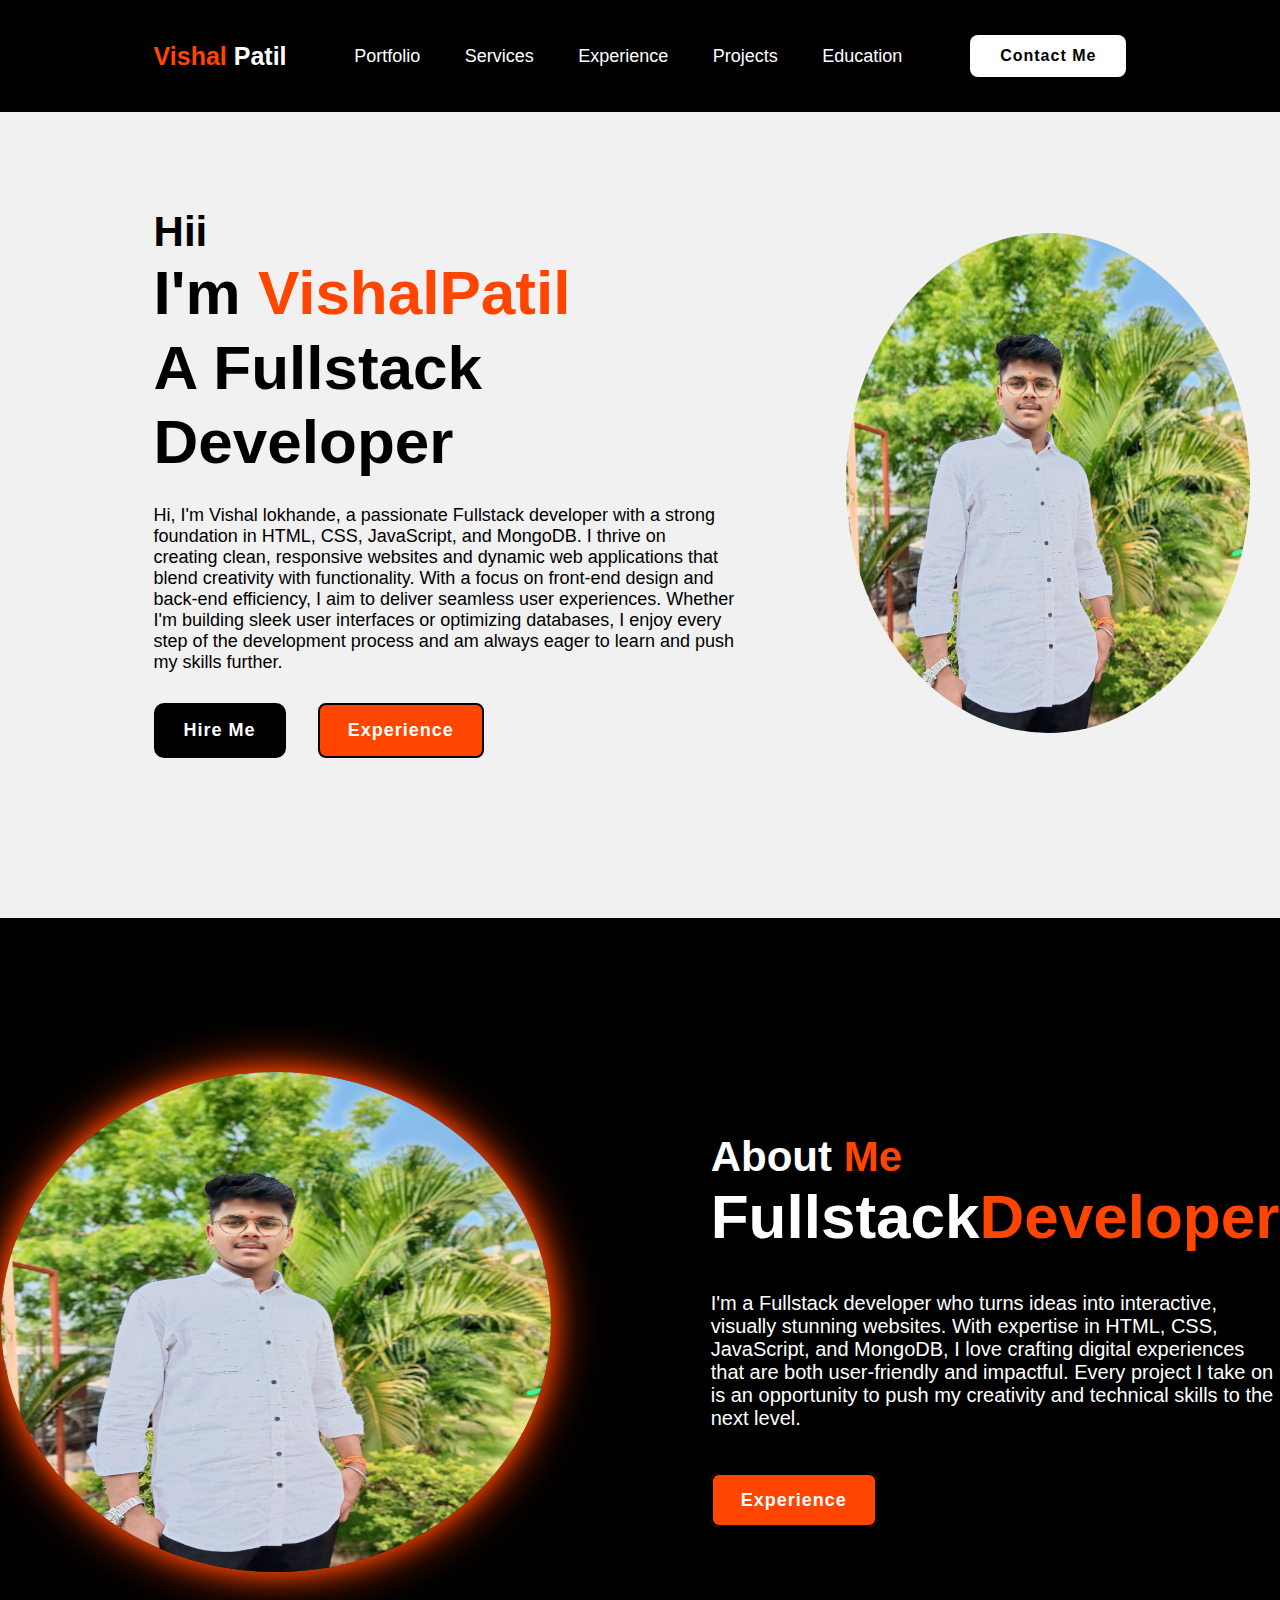
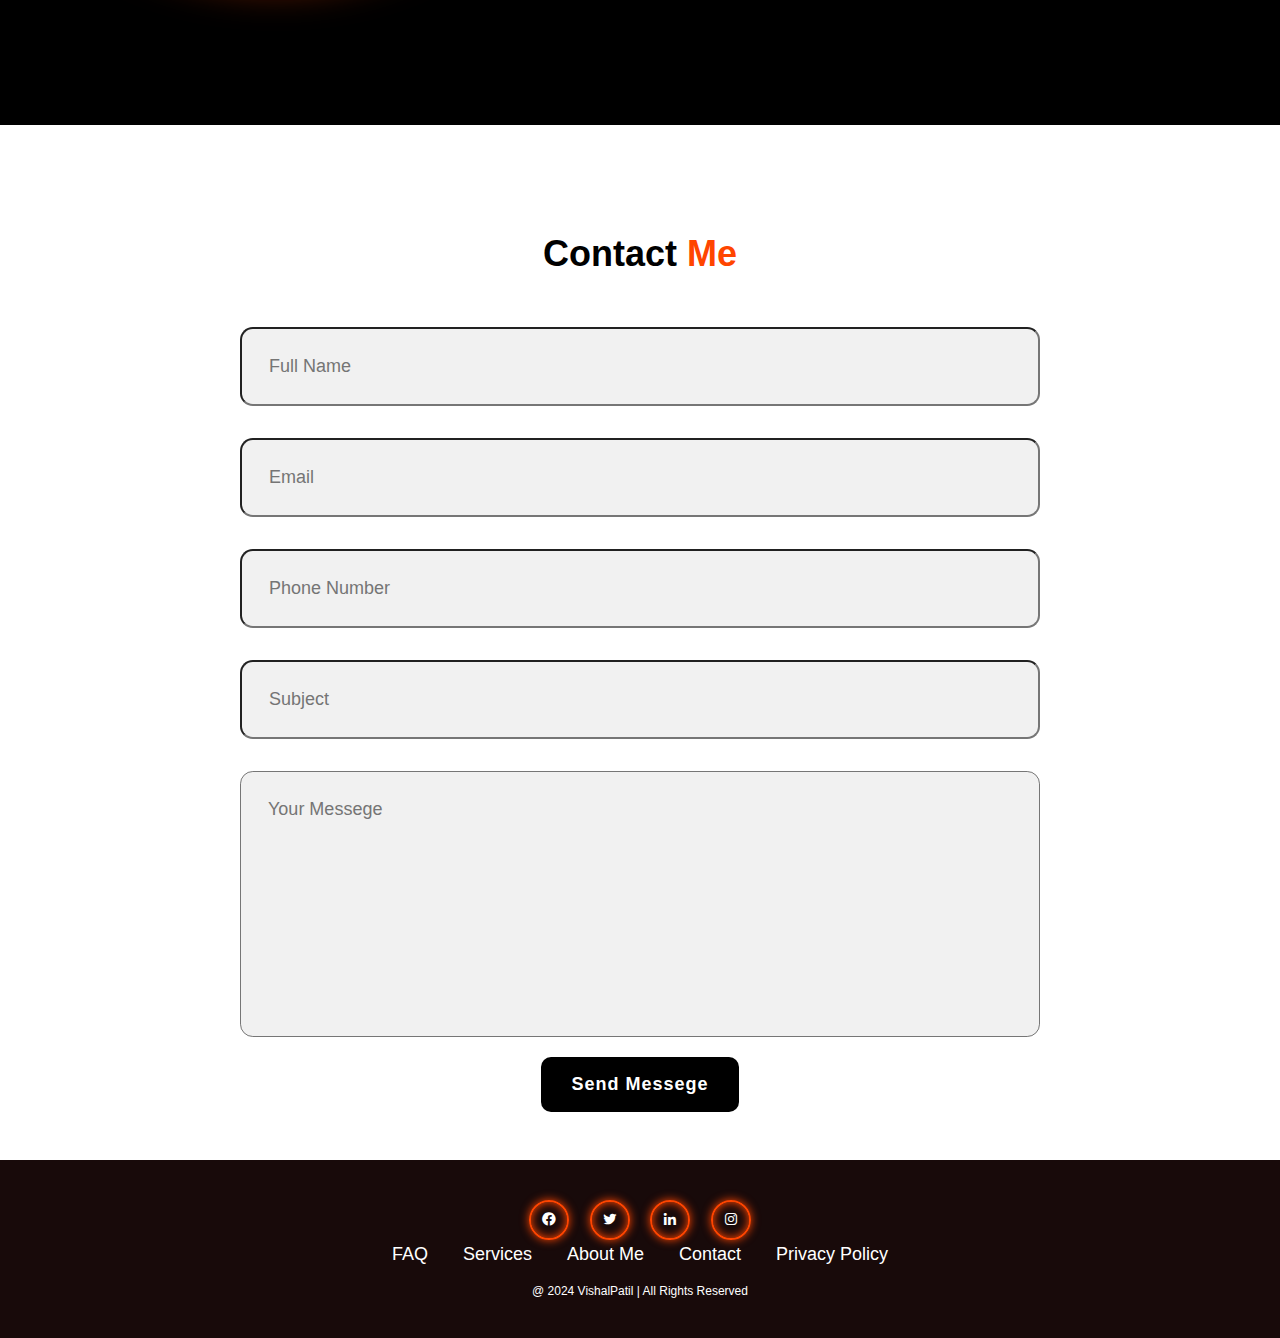
<file: index.html>
<!DOCTYPE html>
<html lang="en">
<head>
    <meta charset="UTF-8">
    <meta name="viewport" content="width=device-width, initial-scale=1.0">
    <title>Document</title>
    <link rel="stylesheet" href="index.css"/>
    <link rel="stylesheet" href="https://unpkg.com/boxicons@2.1.4/css/boxicons.min.css"/>
</head>
<body>
    <header class="header">
        <a href="#" class="logo" > <span>Vishal </span>Patil</a>


        <nav class="navbar">

            <a href="#" class="active">Portfolio</a>
            <a href="#">Services</a>
            <a href="#">Experience</a>
            <a href="#">Projects</a>
            <a href="#">Education</a>
        </nav>
    
        <a href="#" class="contact"> Contact Me</a>
 </header>
< <section class="home">
    <div class="home-content">
        <h3>Hii</h3>
        <h1>I'm <span>VishalPatil<br></span>A Fullstack Developer</h1>


        <p>  Hi, I'm Vishal lokhande, a passionate Fullstack developer with a strong foundation in HTML, CSS, JavaScript, and MongoDB. 
            I thrive on creating clean, responsive websites and dynamic web applications that blend creativity with functionality. 
            With a focus on front-end design and back-end efficiency, 
            I aim to deliver seamless user experiences. Whether I'm building sleek user interfaces or optimizing databases, 
            I enjoy every step of the development process and am always eager to learn and push my skills further.</p>

        <div class="btn-box">
            <button class="btn-1">Hire Me</button>
            <button class="btn-2">Experience</button>
        </div>
    </div>

    <div class="img-box">
        <img src="vishal.jpg" alt="">
    </div>
</section>
   

<section class="about">
    <div class="about-img">
        <img src="vishal.jpg" alt="">
    </div>

<div class="about-content">
    <h2 class="heading">About <span>Me</span></h2>
    <h3>Fullstack<span>Developer</span></h3>
    <p>I'm a  Fullstack developer who turns ideas into interactive, visually stunning websites.
         With expertise in HTML, CSS, JavaScript, and MongoDB, I love crafting digital experiences that are both user-friendly and impactful.
         Every project I take on is an opportunity to push my creativity and technical skills to the next level.</p>
<a href="#" class="btn-2">Experience</a>
</div>

</section>


<section class="Vishal-form">
    <h2 class="contact-me">Contact <span>Me</span></h2>

    <form action="#">

        <div class="input-box">
            <input type="text " placeholder="Full Name">
            <input type="email"
            placeholder="Email">
        </div>
         
        <div class="input-box">
            <input type="number"
            placeholder="Phone Number">
            <input type="text"
            placeholder="Subject">
        </div>
        <textarea name="" id="" cols="30" rows="10" placeholder="Your Messege"></textarea>
            <input type="submit" value="Send Messege" class="btn-1">

    </form>
</section> 

<footer class="footer">

    <div class="social">
        <a href="#"><i class='bx bxl-facebook-circle'></i></a>
        <a href="#"><i class='bx bxl-twitter' ></i></a>
        <a href="#"><i class='bx bxl-linkedin'></i></a>
        <a href="#"><i class='bx bxl-instagram'></i></a>
    
    </div>

    <ul class="list">
        <li>
            <a href="#">FAQ</a>
        </li>
        <li>
            <a href="#">Services</a>
        </li>
        <li>
            <a href="#">About  Me </a>
        </li>
        <li>
            <a href="#">Contact</a>
        </li>
        <li>
            <a href="#">Privacy Policy</a>
        </li>    
    </ul>
    <p class="copyright">@ 2024 VishalPatil | All Rights Reserved</p>
</footer>
    
</body>
</html>
</file>
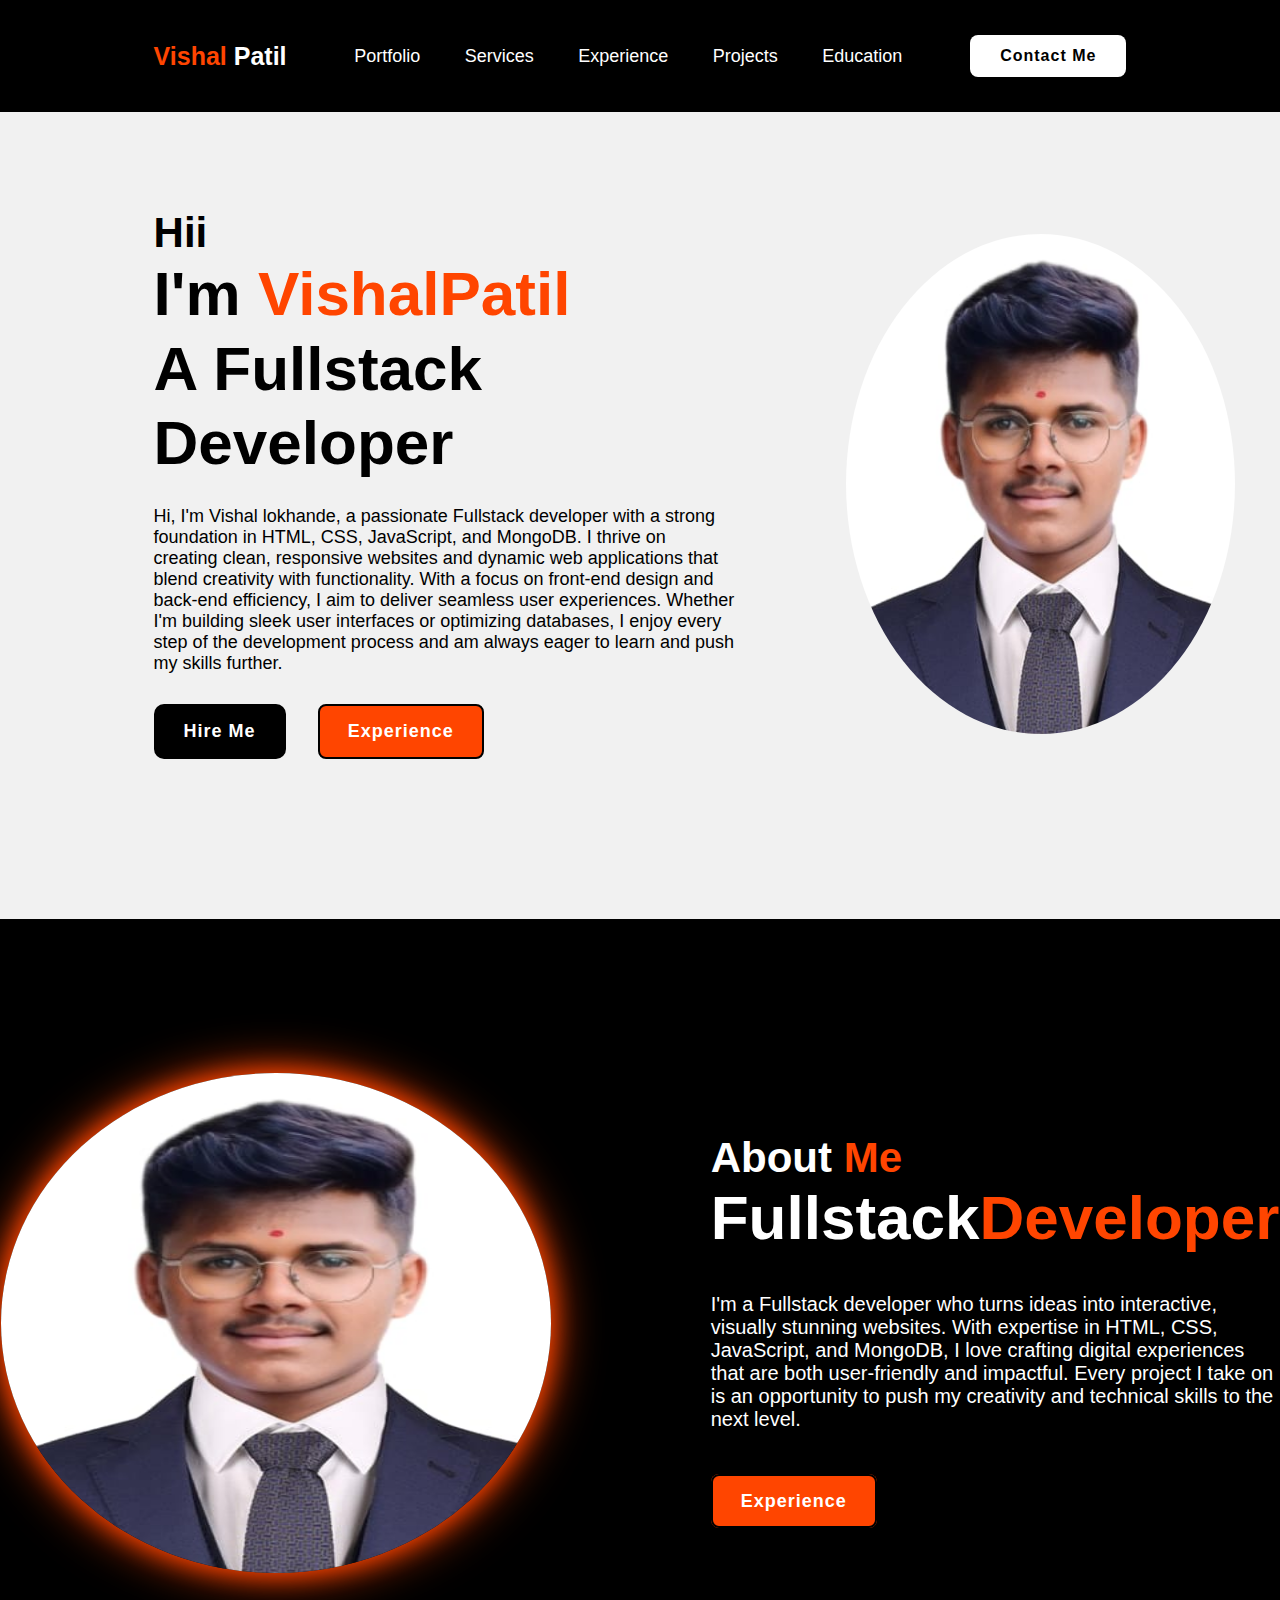
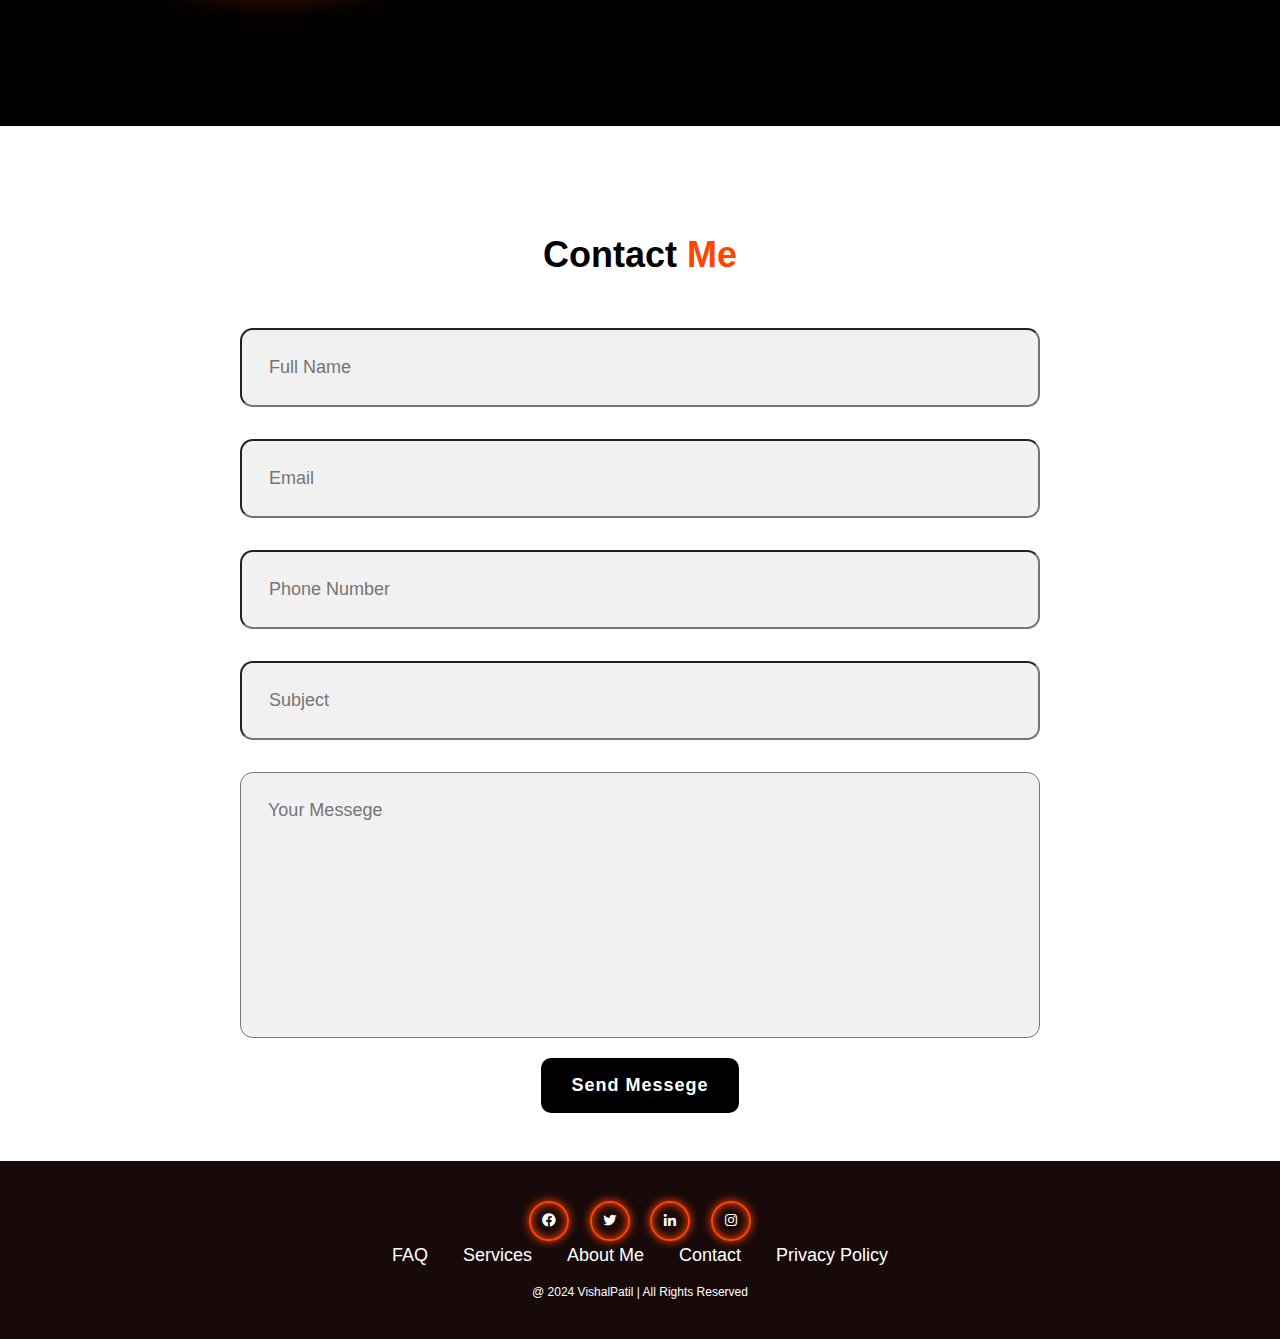
<file: vishal.html>
<!DOCTYPE html>
<html lang="en">
<head>
    <meta charset="UTF-8">
    <meta name="viewport" content="width=device-width, initial-scale=1.0">
    <title>Document</title>
    <link rel="stylesheet" href="vishal.css"/>
    <link rel="stylesheet" href="https://unpkg.com/boxicons@2.1.4/css/boxicons.min.css"/>
</head>
<body>
    <button id="switch">Toggle</button>
    <header class="header">
        <a href="#" class="logo" > <span>Vishal </span>Patil</a>


        <nav class="navbar">

            <a href="#" class="active">Portfolio</a>
            <a href="#">Services</a>
            <a href="#">Experience</a>
            <a href="#">Projects</a>
            <a href="#">Education</a>
        </nav>
    
        <a href="#" class="contact"> Contact Me</a>
 </header>
< <section class="home">
    <div class="home-content">
        <h3>Hii</h3>
        <h1>I'm <span>VishalPatil<br></span>A Fullstack Developer</h1>


        <p>  Hi, I'm Vishal lokhande, a passionate Fullstack developer with a strong foundation in HTML, CSS, JavaScript, and MongoDB. 
            I thrive on creating clean, responsive websites and dynamic web applications that blend creativity with functionality. 
            With a focus on front-end design and back-end efficiency, 
            I aim to deliver seamless user experiences. Whether I'm building sleek user interfaces or optimizing databases, 
            I enjoy every step of the development process and am always eager to learn and push my skills further.</p>

        <div class="btn-box">
            <button class="btn-1">Hire Me</button>
            <button class="btn-2">Experience</button>
        </div>
    </div>

    <div class="img-box">
        <img src="vishalA.jpg" alt="">
    </div>
</section>
   

<section class="about">
    <div class="about-img">
        <img src="vishalA.jpg" alt="">
    </div>

<div class="about-content">
    <h2 class="heading">About <span>Me</span></h2>
    <h3>Fullstack<span>Developer</span></h3>
    <p>I'm a  Fullstack developer who turns ideas into interactive, visually stunning websites.
         With expertise in HTML, CSS, JavaScript, and MongoDB, I love crafting digital experiences that are both user-friendly and impactful.
         Every project I take on is an opportunity to push my creativity and technical skills to the next level.</p>
<a href="#" class="btn-2">Experience</a>
</div>

</section>


<section class="Vishal-form">
    <h2 class="contact-me">Contact <span>Me</span></h2>

    <form action="#">

        <div class="input-box">
            <input type="text " placeholder="Full Name">
            <input type="email"
            placeholder="Email">
        </div>
         
        <div class="input-box">
            <input type="number"
            placeholder="Phone Number">
            <input type="text"
            placeholder="Subject">
        </div>
        <textarea name="" id="" cols="30" rows="10" placeholder="Your Messege"></textarea>
            <input type="submit" value="Send Messege" class="btn-1">

    </form>
</section> 

<footer class="footer">

    <div class="social">
        <a href="#"><i class='bx bxl-facebook-circle'></i></a> 
        <a href="#"><i class='bx bxl-twitter'></i></a>
    
        <a href="https://www.linkedin.com/in/vishal-lokhande-171b2b2a7?utm_source=share&utm_campaign=share_via&utm_content=profile&utm_medium=android_app"><i class='bx bxl-linkedin'></i></a>
       
     <a href=" https://www.instagram.com/vishal__patil__88/"><i class='bx bxl-instagram'></i></a>
    
    </div>

    <ul class="list">
        <li>
            <a href="#">FAQ
                
            </a>
        </li>
        <li>
            <a href="#">Services</a>
        </li>
        <li>
            <a href="#">About  Me </a>
        </li>
        <li>
            <a href="#">Contact</a>
        </li>
        <li>
            <a href="#">Privacy Policy</a>
        </li>    
    </ul>
    <p class="copyright">@ 2024 VishalPatil | All Rights Reserved</p>
</footer>
    
</body>
</html>
</file>
<file: index.css>
*{
    margin: 0%;
    padding: 0;
    box-sizing: border-box;
    font-family: 'Poppins' , sans-serif;
    text-decoration: none ;
    list-style: none;
}
.header{
    position: fixed;
    top: 0;
    left: 0;
    width: 100%;
    padding: 35px 12%;
    background-color: black;
    backdrop-filter: blur(10px);
    display: flex;
    justify-content: space-between;
    align-items: center;
    z-index: 100;
}

.logo{
    font-size: 25px;
    color:white;
    font-weight: 600;
    transition: 0.4s ease;
}

.logo:hover{
    color: orangered;
    text-shadow:  0 0 25px orangered, 
                  0 0 50px orangered;
    transform: scale(1.1);

}
 span{
    color: orangered;
}
.navbar a{
    font-size: 18px;
    color: white;
    font-weight: 500;
    margin: 0 20px;
    border-bottom: 3px solid transparent;
    transition: 0.3s ease;

}
.navbar a:hover,
.navbar a:active{
    color: orangered;
    border-bottom: 3px solid orangered ;
}
.contact{
    padding: 10px 28px;
    background-color: white ;
    color: black;
    border: 2px solid transparent;
    font-size: 16px;
    border-radius: 8px;
    letter-spacing: 1px;
    font-weight: 600;
    transition:  0.3s ease;
}

.contact:hover{
    background-color: orangered;
    box-shadow: 0 0 25px orangered;
    color: white;
} 
.home{
    width: 100%;
    min-height: 100vh;
    background: rgb(241, 241,241);
    display: flex;
    align-items: center;
    gap: 7em;
    padding: 30px 12% 0;

}
.home-content{
    max-width: 800px;
}
.img-box{
    height: 500px;
    width: 280px;
    display: flex;
    
     
    
}
.home-content h3{
    font-size: 42px;
}
.home-content h1{
  font-size: 62px;
  line-height:1.2 ;
}
.home-content p{
    font-size: 18px;
    margin: 25px 0 30px;

}

.btn-box{
    width: 345px;
    display: flex;
    gap: 2em;

}
 .btn-1{
    padding: 15px 28px ;
    background-color: black;
    color: white;
    border: 2px solid transparent;
    border-radius: 10px;
    font-size: 18px;
    letter-spacing: 1px;
    font-weight: 600;
    transition: 0.4s ease;
    cursor: 600;
 }
 .btn-1:hover{
    background-color: white;
    color: black;
    border: 2px solid black;
 }
 .btn-2{
    padding: 15px 28px ;
    background-color: orangered;
    color: white;
    border: 2px solid black;
    border-radius: 8px;
    font-size: 18px;
    letter-spacing: 1px;
    font-weight: 600;
    transition: 0.3s ease;
    cursor: pointer;

 }

.btn-2:hover{
    background-color: white;
    color: orangered;
}
.img-box img{
    border-radius: 50%;
    width: 550px;

}
::-webkit-scrollbar{
    width: 15px;
}
::-webkit-scrollbar-thumb{
    background-color: orangered;
}
::-webkit-scrollbar-track{
    background-color: rgba(0, 0, 0, 0.10);
    width: 50px;
}
.about{
    display: flex;
    justify-content: center;
    align-items: center;
    padding: 12% 8%;
    gap: 10em;
    background-color: black;

}

 .about-img img{
    height: 500px;
    width: 280px;
    position: relative;
    display: flex;
    width: 550px;
    box-shadow:  0 0 25px orangered,
                 0 0 50px orangered;
                 border-radius: 50%;
                }
.about-content h2{
    text-align: left;
    color: white;
    font-size: 42px;

}
.about-content h3{
    font-size: 62px;
    color: white;
}
  .about-content p{
    color: white;
    font-size: 20px;
    margin:  2em 0 3em ;
  }
            
  .Vishal-form h2{
    text-align: center;
    margin-top: 3em;
    margin-bottom: 1em;
    font-size: 36px;

  }
  .Vishal-form form{
   max-width: 50em;
    text-align: center;
    margin:  1rem  auto;
    margin-bottom: 3em;
  }
  .Vishal-form form .input-box{
    display: flex;
    justify-content: center;
    flex-wrap: wrap;
    
  }
  .Vishal-form form .input-box input,
  .Vishal-form form textarea{
    width: 100%;
    padding: 1.5em;
    font-size: 18px;
    color: black;
    background:rgb(241, 241,241);
    border-radius: .8rem ;
    margin: 1rem 0;
    resize: none;
  }

  footer{
    position: relative;
    bottom: 0;
    width: 100%;
    padding: 40px 0;
    background-color: rgb(24, 10, 10);
    text-align: center;
    color: white;

  }
  .footer .social a{
    text-align: center;
    padding-bottom: 20px;
    color: white;
    border:  2px solid orangered;
    width: 40px;
    height: 40px;
    line-height: 38px;
    display: inline-block;
    text-align: center;
    border-radius: 50%;
    margin: 0 8px;
    box-shadow: inset  0 0 10px orangered , 0 0 10px orangered;
    transition: 0.3s ease;

  }
  .footer .social a:hover{
    transform: scale(1.2) translateY(-10px);
    color: orangered;
    border: 2px solid orangered;
  }
  .footer ul{
    margin-top: 0 ;
    padding: 0;
    font-size: 18px;
    line-height: 1.6;
    margin-bottom: 0;
    text-align: center;
  }
  .footer ul li a{
    color: white;
    border-bottom: 3px solid  transparent;
    transition:  0.3s ease;

  }
  .footer ul li a:hover{
    border-bottom:  3px solid orangered;

  }
  .footer ul li {
    display: inline-block;
    padding: 0 15px;

  }
  .footer .copyright{
    margin-top: 15px;
    text-align: center;
    font-size: 12px;
    color: white;
  }
</file>
<file: vishal.css>
*{
    margin: 0%;
    padding: 0;
    box-sizing: border-box;
    font-family: 'Poppins' , sans-serif;
    text-decoration: none ;
    list-style: none;
}
 
.header{
    position: fixed;
    top: 0;
    left: 0;
    width: 100%;
    padding: 35px 12%;
    background-color: black;
    backdrop-filter: blur(10px);
    display: flex;
    justify-content: space-between;
    align-items: center;
    z-index: 100;
}

.logo{
    font-size: 25px;
    color:white;
    font-weight: 600;
    transition: 0.4s ease;
}

.logo:hover{
    color: orangered;
    text-shadow:  0 0 25px orangered, 
                  0 0 50px orangered;
    transform: scale(1.1);

}
 span{
    color: orangered;
}
.navbar a{
    font-size: 18px;
    color: white;
    font-weight: 500;
    margin: 0 20px;
    border-bottom: 3px solid transparent;
    transition: 0.3s ease;

}
.navbar a:hover,
.navbar a:active{
    color: orangered;
    border-bottom: 3px solid orangered ;
}
.contact{
    padding: 10px 28px;
    background-color: white ;
    color: black;
    border: 2px solid transparent;
    font-size: 16px;
    border-radius: 8px;
    letter-spacing: 1px;
    font-weight: 600;
    transition:  0.3s ease;
}

.contact:hover{
    background-color: orangered;
    box-shadow: 0 0 25px orangered;
    color: white;
} 
.home{
    width: 100%;
    min-height: 100vh;
    background: rgb(241, 241,241);
    display: flex;
    align-items: center;
    gap: 7em;
    padding: 30px 12% 0;

}
.home-content{
    max-width: 800px;
}
.img-box{
    height: 500px;
    width: 280px;
    display: flex;
    
     
    
}
.home-content h3{
    font-size: 42px;
}
.home-content h1{
  font-size: 62px;
  line-height:1.2 ;
}
.home-content p{
    font-size: 18px;
    margin: 25px 0 30px;

}

.btn-box{
    width: 345px;
    display: flex;
    gap: 2em;

}
 .btn-1{
    padding: 15px 28px ;
    background-color: black;
    color: white;
    border: 2px solid transparent;
    border-radius: 10px;
    font-size: 18px;
    letter-spacing: 1px;
    font-weight: 600;
    transition: 0.4s ease;
    cursor: 600;
 }
 .btn-1:hover{
    background-color: white;
    color: black;
    border: 2px solid black;
 }
 .btn-2{
    padding: 15px 28px ;
    background-color: orangered;
    color: white;
    border: 2px solid black;
    border-radius: 8px;
    font-size: 18px;
    letter-spacing: 1px;
    font-weight: 600;
    transition: 0.3s ease;
    cursor: pointer;

 }

.btn-2:hover{
    background-color: white;
    color: orangered;
}
.img-box img{
    border-radius: 50%;
    width: 550px;

}
::-webkit-scrollbar{
    width: 15px;
}
::-webkit-scrollbar-thumb{
    background-color: orangered;
}
::-webkit-scrollbar-track{
    background-color: rgba(0, 0, 0, 0.10);
    width: 50px;
}
.about{
    display: flex;
    justify-content: center;
    align-items: center;
    padding: 12% 8%;
    gap: 10em;
    background-color: black;

}

 .about-img img{
    height: 500px;
    width: 280px;
    position: relative;
    display: flex;
    width: 550px;
    box-shadow:  0 0 25px orangered,
                 0 0 50px orangered;
                 border-radius: 50%;
                }
.about-content h2{
    text-align: left;
    color: white;
    font-size: 42px;

}
.about-content h3{
    font-size: 62px;
    color: white;
}
  .about-content p{
    color: white;
    font-size: 20px;
    margin:  2em 0 3em ;
  }
            
  .Vishal-form h2{
    text-align: center;
    margin-top: 3em;
    margin-bottom: 1em;
    font-size: 36px;

  }
  .Vishal-form form{
   max-width: 50em;
    text-align: center;
    margin:  1rem  auto;
    margin-bottom: 3em;
  }
  .Vishal-form form .input-box{
    display: flex;
    justify-content: center;
    flex-wrap: wrap;
    
  }
  .Vishal-form form .input-box input,
  .Vishal-form form textarea{
    width: 100%;
    padding: 1.5em;
    font-size: 18px;
    color: black;
    background:rgb(241, 241,241);
    border-radius: .8rem ;
    margin: 1rem 0;
    resize: none;
  }

  footer{
    position: relative;
    bottom: 0;
    width: 100%;
    padding: 40px 0;
    background-color: rgb(24, 10, 10);
    text-align: center;
    color: white;

  }
  .footer .social a{
    text-align: center;
    padding-bottom: 20px;
    color: white;
    border:  2px solid orangered;
    width: 40px;
    height: 40px;
    line-height: 38px;
    display: inline-block;
    text-align: center;
    border-radius: 50%;
    margin: 0 8px;
    box-shadow: inset  0 0 10px orangered , 0 0 10px orangered;
    transition: 0.3s ease;

  }
  .footer .social a:hover{
    transform: scale(1.2) translateY(-10px);
    color: orangered;
    border: 2px solid orangered;
  }
  .footer ul{
    margin-top: 0 ;
    padding: 0;
    font-size: 18px;
    line-height: 1.6;
    margin-bottom: 0;
    text-align: center;
  }
  .footer ul li a{
    color: white;
    border-bottom: 3px solid  transparent;
    transition:  0.3s ease;

  }
  .footer ul li a:hover{
    border-bottom:  3px solid orangered;

  }
  .footer ul li {
    display: inline-block;
    padding: 0 15px;

  }
  .footer .copyright{
    margin-top: 15px;
    text-align: center;
    font-size: 12px;
    color: white;
  }
</file>
